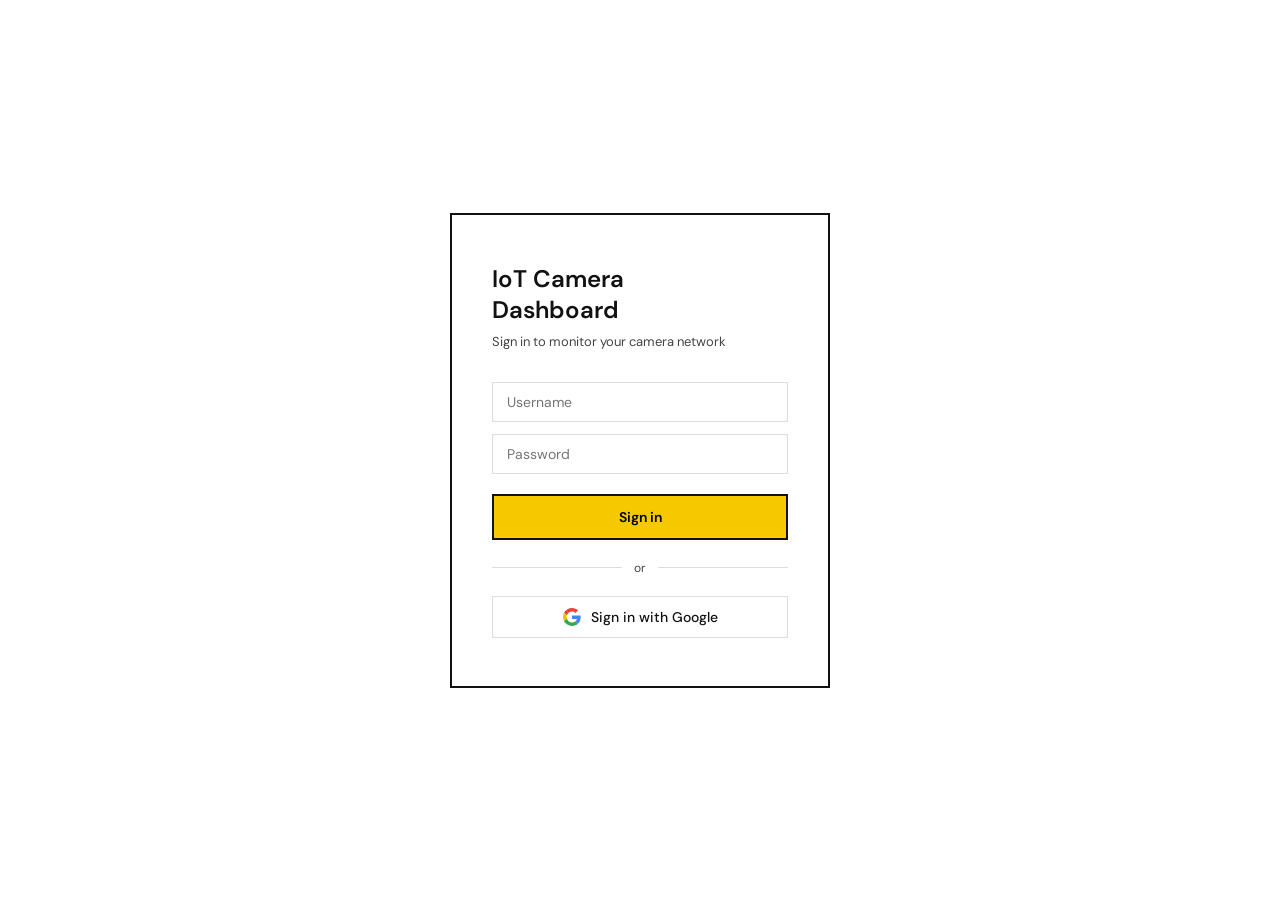
<file: src/frontend/index.html>
<!DOCTYPE html>
<html lang="en">
<head>
  <meta charset="UTF-8" />
  <meta name="viewport" content="width=device-width, initial-scale=1.0" />
  <title>IoT Camera Dashboard</title>
  <link rel="preconnect" href="https://fonts.googleapis.com">
  <link href="https://fonts.googleapis.com/css2?family=DM+Sans:wght@300;400;500;600&family=DM+Mono:wght@400;500&display=swap" rel="stylesheet">
  <style>
    :root {
      --yellow: #F5C800;
      --yellow-light: #FFF8CC;
      --yellow-dark: #D4A800;
      --black: #111111;
      --grey: #444444;
      --light-grey: #F2F2F2;
      --mid-grey: #DDDDDD;
      --white: #FFFFFF;
      --red: #E53935;
      --green: #2E7D32;
    }

    * { box-sizing: border-box; margin: 0; padding: 0; }

    body {
      font-family: 'DM Sans', sans-serif;
      background: var(--white);
      color: var(--black);
      min-height: 100vh;
    }

    nav {
      display: flex;
      align-items: center;
      justify-content: space-between;
      padding: 0 40px;
      height: 64px;
      border-bottom: 2px solid var(--black);
      background: var(--white);
      position: sticky;
      top: 0;
      z-index: 100;
    }

    .nav-logo { font-size: 18px; font-weight: 600; letter-spacing: -0.5px; color: var(--black); }
    .nav-logo span { background: var(--yellow); padding: 2px 8px; margin-left: 6px; }
    .nav-links { display: flex; gap: 8px; align-items: center; }
    .nav-links a { text-decoration: none; font-size: 13px; font-weight: 500; color: var(--grey); padding: 6px 14px; border-radius: 4px; transition: all 0.15s; }
    .nav-links a:hover { background: var(--light-grey); color: var(--black); }
    .nav-links a.active { background: var(--black); color: var(--white); }
    .nav-right { display: flex; align-items: center; gap: 12px; }
    #username-display { font-size: 13px; font-weight: 500; color: var(--grey); }
    #logout-btn { font-family: 'DM Sans', sans-serif; font-size: 13px; font-weight: 500; padding: 6px 16px; border: 1.5px solid var(--black); background: var(--white); cursor: pointer; border-radius: 4px; transition: all 0.15s; }
    #logout-btn:hover { background: var(--black); color: var(--white); }

    #login-page { min-height: 100vh; display: flex; align-items: center; justify-content: center; background: var(--white); }

    .login-box { width: 380px; border: 2px solid var(--black); padding: 48px 40px; }
    .login-box h1 { font-size: 24px; font-weight: 600; margin-bottom: 8px; }
    .login-box p { font-size: 13px; color: var(--grey); margin-bottom: 32px; }
    .login-box input { width: 100%; padding: 10px 14px; border: 1.5px solid var(--mid-grey); font-family: 'DM Sans', sans-serif; font-size: 14px; margin-bottom: 12px; outline: none; transition: border 0.15s; }
    .login-box input:focus { border-color: var(--black); }
    .login-box button { width: 100%; padding: 12px; background: var(--yellow); border: 2px solid var(--black); font-family: 'DM Sans', sans-serif; font-size: 14px; font-weight: 600; cursor: pointer; transition: all 0.15s; margin-top: 8px; }
    .login-box button:hover { background: var(--yellow-dark); }
    #login-error { font-size: 12px; color: var(--red); margin-top: 8px; display: none; }

    .divider { display: flex; align-items: center; gap: 12px; margin: 20px 0; }
    .divider-line { flex: 1; height: 1px; background: var(--mid-grey); }
    .divider-text { font-size: 12px; color: var(--grey); }

    .google-btn { display: flex; align-items: center; justify-content: center; gap: 10px; width: 100%; padding: 11px; border: 1.5px solid var(--mid-grey); background: var(--white); font-family: 'DM Sans', sans-serif; font-size: 14px; font-weight: 500; color: var(--black); text-decoration: none; cursor: pointer; transition: border-color 0.15s, background 0.15s; }
    .google-btn:hover { border-color: var(--black); background: var(--light-grey); }

    #main-page { display: none; }
    .page-header { padding: 32px 40px 0; border-bottom: 1px solid var(--mid-grey); margin-bottom: 32px; }
    .page-header h2 { font-size: 28px; font-weight: 600; letter-spacing: -0.5px; margin-bottom: 4px; }
    .page-header p { font-size: 13px; color: var(--grey); padding-bottom: 20px; }
    .content { padding: 0 40px 60px; }

    .section-label { font-size: 11px; font-weight: 600; letter-spacing: 1.5px; text-transform: uppercase; color: var(--grey); margin-bottom: 16px; }
    .cameras-grid { display: grid; grid-template-columns: repeat(4, 1fr); gap: 16px; margin-bottom: 48px; }
    .camera-card { border: 1.5px solid var(--mid-grey); padding: 20px; transition: border-color 0.15s; }
    .camera-card:hover { border-color: var(--black); }
    .camera-id { font-size: 16px; font-weight: 600; margin-bottom: 8px; }
    .camera-status { display: flex; align-items: center; gap: 6px; font-size: 12px; color: var(--grey); margin-bottom: 16px; }
    .status-dot { width: 7px; height: 7px; border-radius: 50%; background: #4CAF50; }
    .capture-btn { width: 100%; padding: 9px; background: var(--yellow); border: 1.5px solid var(--black); font-family: 'DM Sans', sans-serif; font-size: 13px; font-weight: 600; cursor: pointer; transition: all 0.15s; }
    .capture-btn:hover { background: var(--yellow-dark); }
    .capture-btn:disabled { opacity: 0.5; cursor: not-allowed; }

    .live-events-section { margin-bottom: 48px; }
    .section-header { display: flex; align-items: center; gap: 10px; margin-bottom: 16px; }
    .live-dot { width: 8px; height: 8px; border-radius: 50%; background: #4CAF50; animation: pulse 2s infinite; }
    @keyframes pulse { 0%, 100% { opacity: 1; } 50% { opacity: 0.3; } }
    #events-list { display: flex; flex-direction: column; gap: 8px; max-height: 320px; overflow-y: auto; }
    .event-item { display: flex; align-items: center; gap: 16px; padding: 12px 16px; border: 1px solid var(--mid-grey); background: var(--white); animation: slideIn 0.3s ease; }
    @keyframes slideIn { from { opacity: 0; transform: translateY(-8px); } to { opacity: 1; transform: translateY(0); } }
    .event-cam-tag { font-size: 11px; font-weight: 600; background: var(--yellow); padding: 3px 8px; letter-spacing: 0.5px; white-space: nowrap; }
    .event-thumb { width: 48px; height: 36px; object-fit: cover; border: 1px solid var(--mid-grey); cursor: pointer; flex-shrink: 0; }
    .event-thumb:hover { opacity: 0.8; }
    .event-meta { flex: 1; font-size: 12px; color: var(--grey); font-family: 'DM Mono', monospace; }
    .event-view { font-size: 12px; font-weight: 600; color: var(--black); text-decoration: none; border-bottom: 1.5px solid var(--yellow); padding-bottom: 1px; white-space: nowrap; }
    .event-view:hover { border-bottom-color: var(--black); }
    .empty-state { padding: 32px; text-align: center; border: 1.5px dashed var(--mid-grey); color: var(--grey); font-size: 13px; }
  </style>
</head>
<body>

<!-- LOGIN -->
<div id="login-page">
  <div class="login-box">
    <h1>IoT Camera<br>Dashboard</h1>
    <p>Sign in to monitor your camera network</p>
    <input type="text" id="login-username" placeholder="Username" />
    <input type="password" id="login-password" placeholder="Password" />
    <button onclick="login()">Sign in</button>
    <div id="login-error">Invalid username or password</div>

    <div class="divider">
      <div class="divider-line"></div>
      <span class="divider-text">or</span>
      <div class="divider-line"></div>
    </div>

    <a href="http://127.0.0.1:8080/auth/google" class="google-btn">
      <svg width="18" height="18" viewBox="0 0 48 48">
        <path fill="#EA4335" d="M24 9.5c3.54 0 6.71 1.22 9.21 3.6l6.85-6.85C35.9 2.38 30.47 0 24 0 14.62 0 6.51 5.38 2.56 13.22l7.98 6.19C12.43 13.72 17.74 9.5 24 9.5z"/>
        <path fill="#4285F4" d="M46.98 24.55c0-1.57-.15-3.09-.38-4.55H24v9.02h12.94c-.58 2.96-2.26 5.48-4.78 7.18l7.73 6c4.51-4.18 7.09-10.36 7.09-17.65z"/>
        <path fill="#FBBC05" d="M10.53 28.59c-.48-1.45-.76-2.99-.76-4.59s.27-3.14.76-4.59l-7.98-6.19C.92 16.46 0 20.12 0 24c0 3.88.92 7.54 2.56 10.78l7.97-6.19z"/>
        <path fill="#34A853" d="M24 48c6.48 0 11.93-2.13 15.89-5.81l-7.73-6c-2.15 1.45-4.92 2.3-8.16 2.3-6.26 0-11.57-4.22-13.47-9.91l-7.98 6.19C6.51 42.62 14.62 48 24 48z"/>
      </svg>
      Sign in with Google
    </a>
  </div>
</div>

<!-- MAIN -->
<div id="main-page">
  <nav>
    <div class="nav-logo">Multicam <span>IoT</span></div>
    <div class="nav-links">
      <a href="index.html" class="active">Dashboard</a>
      <a href="gallery.html">Gallery</a>
      <a href="records.html">Records</a>
    </div>
    <div class="nav-right">
      <span id="username-display"></span>
      <button id="logout-btn" onclick="logout()">Logout</button>
    </div>
  </nav>

  <div class="page-header">
    <h2>Dashboard</h2>
    <p>Monitor live camera feeds and trigger captures</p>
  </div>

  <div class="content">
    <div class="section-label">Camera Pods</div>
    <div class="cameras-grid" id="cameras-grid"></div>

    <div class="live-events-section">
      <div class="section-header">
        <div class="section-label" style="margin:0">Live Events</div>
        <div class="live-dot"></div>
      </div>
      <div id="events-list">
        <div class="empty-state">Waiting for events...</div>
      </div>
    </div>
  </div>
</div>

<script>
  const API = 'http://127.0.0.1:8080';
  let token = localStorage.getItem('token');
  let username = localStorage.getItem('username');
  let ws = null;

  // Handle Google OAuth callback token in URL
  const urlParams = new URLSearchParams(window.location.search);
  const googleToken = urlParams.get('token');
  const googleUsername = urlParams.get('username');
  if (googleToken) {
    token = googleToken;
    username = googleUsername;
    localStorage.setItem('token', token);
    localStorage.setItem('username', username);
    window.history.replaceState({}, document.title, window.location.pathname);
  }

  if (token) showMain();
  else showLogin();

  function showLogin() {
    document.getElementById('login-page').style.display = 'flex';
    document.getElementById('main-page').style.display = 'none';
  }

  function showMain() {
    document.getElementById('login-page').style.display = 'none';
    document.getElementById('main-page').style.display = 'block';
    document.getElementById('username-display').textContent = username || '';
    loadCameras();
    connectWebSocket();
  }

  async function login() {
    const u = document.getElementById('login-username').value;
    const p = document.getElementById('login-password').value;
    const res = await fetch(`${API}/auth/login`, {
      method: 'POST',
      headers: { 'Content-Type': 'application/json' },
      body: JSON.stringify({ username: u, password: p })
    });
    const data = await res.json();
    if (data.token) {
      token = data.token;
      username = data.username;
      localStorage.setItem('token', token);
      localStorage.setItem('username', username);
      document.getElementById('login-error').style.display = 'none';
      showMain();
    } else {
      document.getElementById('login-error').style.display = 'block';
    }
  }

  function logout() {
    localStorage.removeItem('token');
    localStorage.removeItem('username');
    token = null;
    if (ws) ws.close();
    showLogin();
  }

  async function loadCameras() {
    const res = await fetch(`${API}/api/cameras`, {
      headers: { 'Authorization': `Bearer ${token}` }
    });
    const cameras = await res.json();
    if (!Array.isArray(cameras)) return;
    const grid = document.getElementById('cameras-grid');
    grid.innerHTML = '';
    cameras.forEach(cam => {
      grid.innerHTML += `
        <div class="camera-card">
          <div class="camera-id">${cam.camera_id}</div>
          <div class="camera-status">
            <div class="status-dot"></div>
            ${cam.status}
          </div>
          <button class="capture-btn" onclick="capture('${cam.camera_id}', this)">
            📷 Capture
          </button>
        </div>`;
    });
  }

  async function capture(cam, btn) {
    btn.disabled = true;
    btn.textContent = 'Capturing...';
    const res = await fetch(`${API}/api/command/${cam}`, {
      method: 'POST',
      headers: { 'Authorization': `Bearer ${token}`, 'Content-Type': 'application/json' },
      body: JSON.stringify({ command: 'capture' })
    });
    const data = await res.json();
    console.log('Command sent:', data);
    setTimeout(() => { btn.disabled = false; btn.textContent = '📷 Capture'; }, 3000);
  }

  function connectWebSocket() {
    ws = new WebSocket(`ws://127.0.0.1:8080/ws`);
    ws.onopen = () => console.log('WebSocket connected');
    ws.onmessage = (e) => {
      try { const event = JSON.parse(e.data); addEvent(event); } catch {}
    };
    ws.onclose = () => setTimeout(connectWebSocket, 3000);
  }

  function addEvent(event) {
    const list = document.getElementById('events-list');
    const empty = list.querySelector('.empty-state');
    if (empty) empty.remove();
    const time = new Date().toLocaleTimeString();
    const item = document.createElement('div');
    item.className = 'event-item';
    item.innerHTML = `
      <span class="event-cam-tag">${event.device_id}</span>
      <img class="event-thumb" src="${event.image_url}" alt="capture"
           onclick="window.open('${event.image_url}', '_blank')"
           onerror="this.style.display='none'" />
      <span class="event-meta">${time} — image captured</span>
      <a class="event-view" href="${event.image_url}" target="_blank">View →</a>
    `;
    list.insertBefore(item, list.firstChild);
    while (list.children.length > 20) list.removeChild(list.lastChild);
  }

  document.addEventListener('keydown', e => {
    if (e.key === 'Enter' && document.getElementById('login-page').style.display !== 'none') login();
  });
</script>
</body>
</html>
</file>
